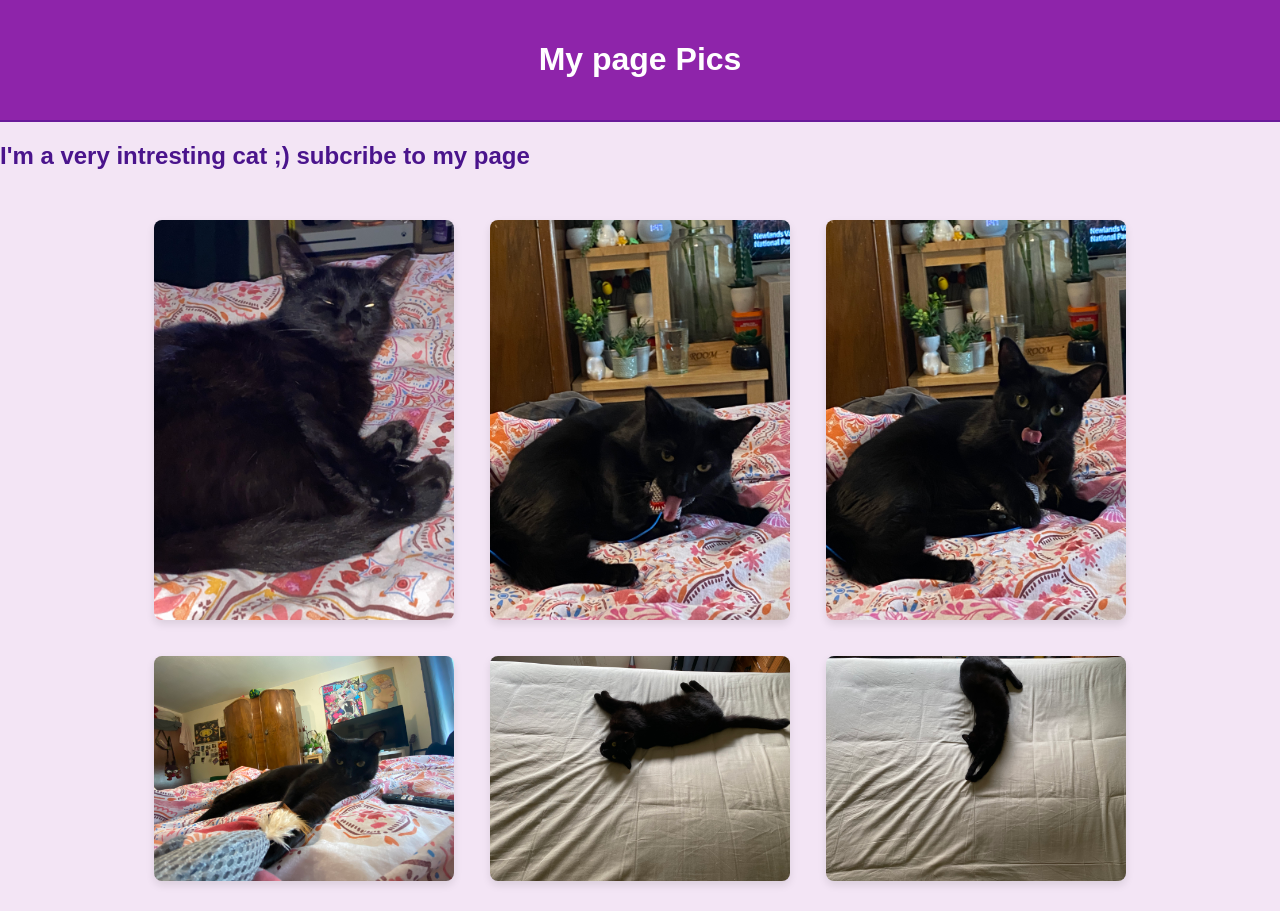
<file: images/page/index.html>
<!-- selfies/index.html -->
<!DOCTYPE html>
<html lang="es">
<head>
    <meta charset="UTF-8">
    <meta name="viewport" content="width=device-width, initial-scale=1.0">
    <title>Selfies</title>
    <link rel="stylesheet" href="gallery.css">
</head>
<body>
    <header>
        <h1>My page Pics</h1>
        
    </header>
    <main>
        <h2>I'm a very intresting cat ;) subcribe to my page</h2>
        <div class="gallery">
            <img src="page.jpeg" alt="page 1">
            <img src="page1.jpeg" alt="page 2">
            <img src="page2.jpeg" alt="page 3">
            <img src="page3.jpeg" alt="page 4">
            <img src="page4.jpeg" alt="page 5">
            <img src="page5.jpeg" alt="page 6">
            
            <!-- Agrega más fotos aquí -->
        </div>
    </main>
</body>
</html>
</file>
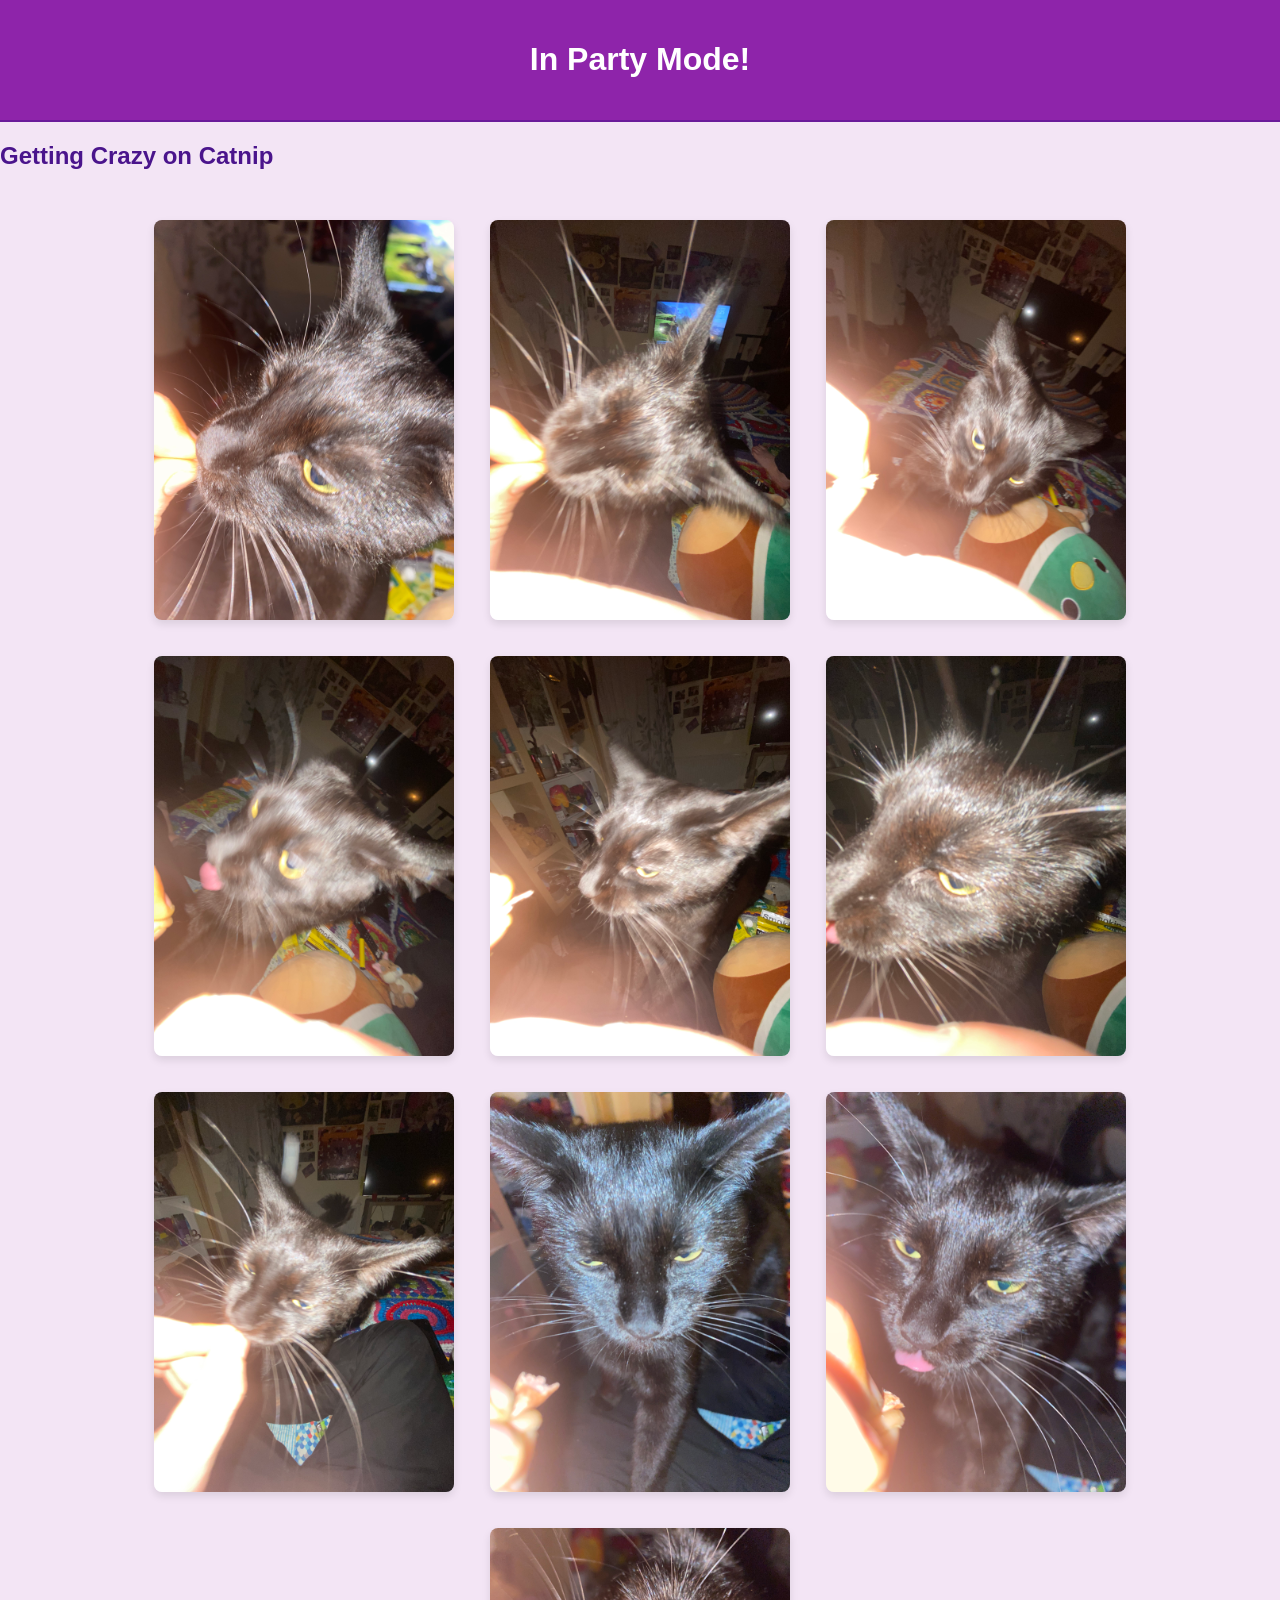
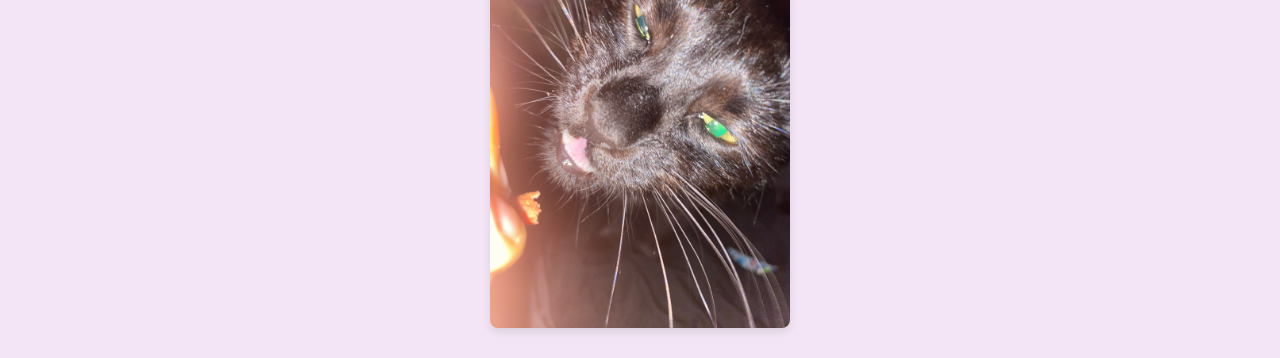
<file: images/party/index.html>
<!-- selfies/index.html -->
<!DOCTYPE html>
<html lang="es">
<head>
    <meta charset="UTF-8">
    <meta name="viewport" content="width=device-width, initial-scale=1.0">
    <title>Selfies</title>
    <link rel="stylesheet" href="gallery.css">
</head>
<body>
    <header>
        <h1>In Party Mode!</h1>
        
    </header>
    <main>
        <h2>Getting Crazy on Catnip</h2>
        <div class="gallery">
            <img src="party.jpeg" alt="party 1">
            <img src="party1.jpeg" alt="party 2">
            <img src="party2.jpeg" alt="party 3">
            <img src="party3.jpeg" alt="party 4">
            <img src="party4.jpeg" alt="party 5">
            <img src="party5.jpeg" alt="party 6">
            <img src="party6.jpeg" alt="party 7">
            <img src="party7.jpeg" alt="party 8">
            <img src="party8.jpeg" alt="party 9">
            <img src="party9.jpeg" alt="party 10">
        
            <!-- Agrega más fotos aquí -->
        </div>
    </main>
</body>
</html>
</file>
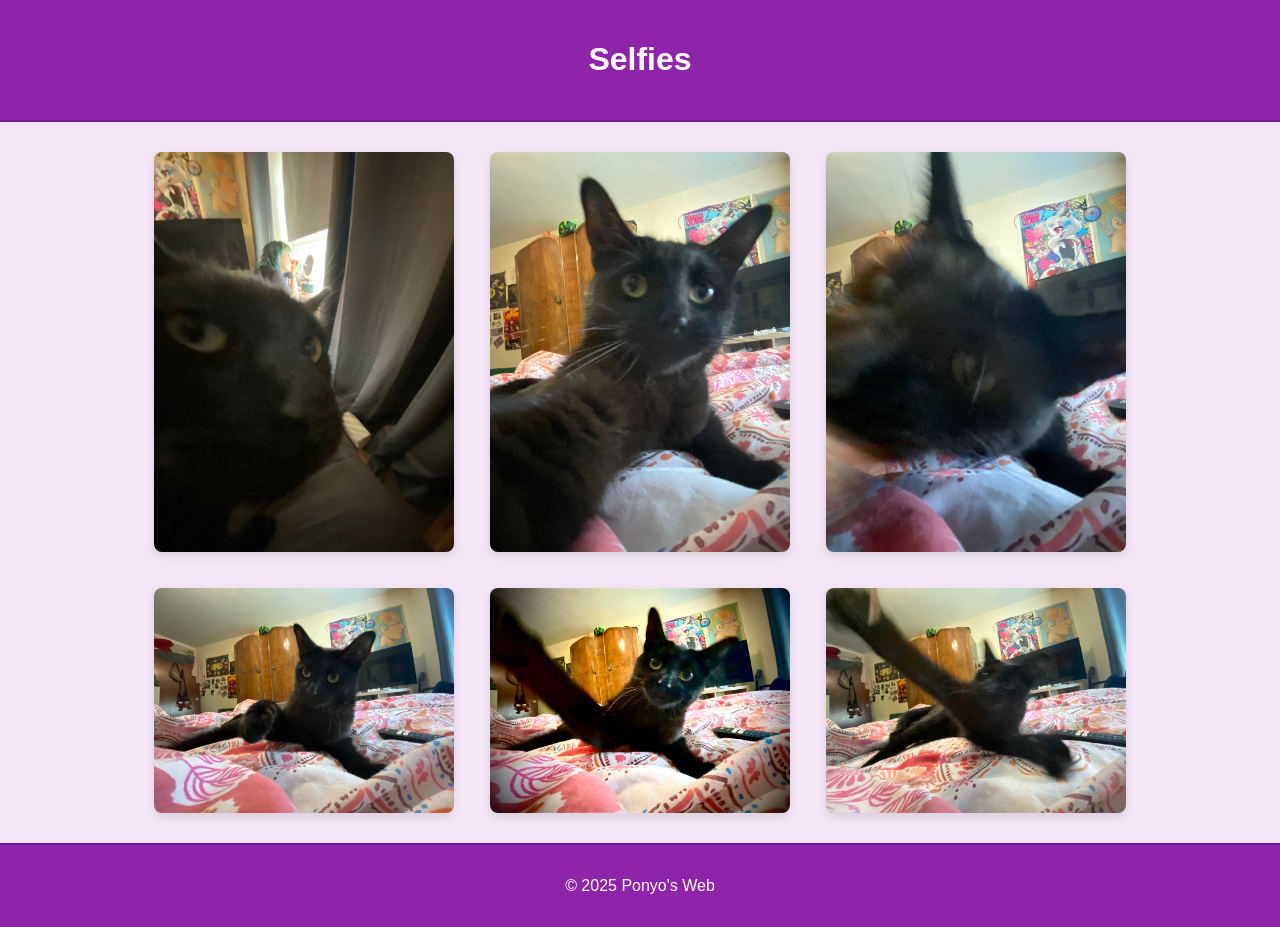
<file: images/selfies/index.html>
<!DOCTYPE html>
<html lang="en">
<head>
    <meta charset="UTF-8">
    <meta name="viewport" content="width=device-width, initial-scale=1.0">
    <title>Selfies</title>
    <link rel="stylesheet" href="gallery.css">
</head>
<body>
    <header>
        <h1>Selfies</h1>
    </header>
    <main>
        <section class="gallery">
            <img src="selfie1.jpeg" alt="Selfie 1">
            <img src="selfie2.jpeg" alt="Selfie 2">
            <img src="selfie3.jpeg" alt="Selfie 3">
            <img src="selfie4.jpeg" alt="Selfie 4">
            <img src="selfie5.jpeg" alt="Selfie 5">
            <img src="selfie6.jpeg" alt="Selfie 6">
            <!-- Agrega más imágenes según sea necesario -->
        </section>
    </main>
    <footer>
        <p>&copy; 2025 Ponyo's Web</p>
    </footer>
</body>
</html>
</file>
<file: images/page/gallery.css>
/* Estilos generales para la página */
body {
    font-family: Arial, sans-serif;
    background-color: #f3e5f5; /* Fondo rosado claro */
    color: #4a148c; /* Texto púrpura oscuro */
    margin: 0;
    padding: 0;
}

/* Estilo para el encabezado */
header {
    background-color: #8e24aa; /* Púrpura medio */
    padding: 20px;
    text-align: center;
    border-bottom: 2px solid #6a1b9a; /* Púrpura oscuro */
    color: #fff; /* Texto blanco */
}

header nav a {
    text-decoration: none;
    margin: 0 10px;
    font-size: 1.2rem;
    color: #fff; /* Texto blanco */
}

header nav a:hover {
    color: #f3e5f5; /* Texto rosado claro */
    text-decoration: underline;
}

/* Estilo para las imágenes dentro de las galerías */
.gallery img {
    width: 100%;
    max-width: 300px; /* Ajustar el tamaño máximo de las imágenes */
    height: auto;     /* Mantener la relación de aspecto original */
    margin: 10px;
    border-radius: 8px;
    box-shadow: 0 4px 8px rgba(0, 0, 0, 0.1);
    object-fit: cover; /* Asegura que las imágenes mantengan su proporción */
}

/* Estilo adicional para las galerías */
.gallery {
    display: flex;
    flex-wrap: wrap;
    justify-content: center;
    gap: 16px;
    padding: 20px;
    max-width: 100%;
    margin: 0 auto;
}

/* Estilo para el pie de página */
footer {
    text-align: center;
    padding: 1rem;
    background-color: #8e24aa; /* Púrpura medio */
    border-top: 2px solid #6a1b9a; /* Púrpura oscuro */
    color: #fff; /* Texto blanco */
}
</file>
<file: images/party/gallery.css>
/* Estilos generales para la página */
body {
    font-family: Arial, sans-serif;
    background-color: #f3e5f5; /* Fondo rosado claro */
    color: #4a148c; /* Texto púrpura oscuro */
    margin: 0;
    padding: 0;
}

/* Estilo para el encabezado */
header {
    background-color: #8e24aa; /* Púrpura medio */
    padding: 20px;
    text-align: center;
    border-bottom: 2px solid #6a1b9a; /* Púrpura oscuro */
    color: #fff; /* Texto blanco */
}

header nav a {
    text-decoration: none;
    margin: 0 10px;
    font-size: 1.2rem;
    color: #fff; /* Texto blanco */
}

header nav a:hover {
    color: #f3e5f5; /* Texto rosado claro */
    text-decoration: underline;
}

/* Estilo para las imágenes dentro de las galerías */
.gallery img {
    width: 100%;
    max-width: 300px; /* Ajustar el tamaño máximo de las imágenes */
    height: auto;     /* Mantener la relación de aspecto original */
    margin: 10px;
    border-radius: 8px;
    box-shadow: 0 4px 8px rgba(0, 0, 0, 0.1);
    object-fit: cover; /* Asegura que las imágenes mantengan su proporción */
}

/* Estilo adicional para las galerías */
.gallery {
    display: flex;
    flex-wrap: wrap;
    justify-content: center;
    gap: 16px;
    padding: 20px;
    max-width: 100%;
    margin: 0 auto;
}

/* Estilo para el pie de página */
footer {
    text-align: center;
    padding: 1rem;
    background-color: #8e24aa; /* Púrpura medio */
    border-top: 2px solid #6a1b9a; /* Púrpura oscuro */
    color: #fff; /* Texto blanco */
}
</file>
<file: images/selfies/gallery.css>
/* Estilos generales para la página */
body {
    font-family: Arial, sans-serif;
    background-color: #f3e5f5; /* Fondo rosado claro */
    color: #4a148c; /* Texto púrpura oscuro */
    margin: 0;
    padding: 0;
}

/* Estilo para el encabezado */
header {
    background-color: #8e24aa; /* Púrpura medio */
    padding: 20px;
    text-align: center;
    border-bottom: 2px solid #6a1b9a; /* Púrpura oscuro */
    color: #fff; /* Texto blanco */
}

header nav a {
    text-decoration: none;
    margin: 0 10px;
    font-size: 1.2rem;
    color: #fff; /* Texto blanco */
}

header nav a:hover {
    color: #f3e5f5; /* Texto rosado claro */
    text-decoration: underline;
}

/* Estilo para las imágenes dentro de las galerías */
.gallery img {
    width: 100%;
    max-width: 300px; /* Ajustar el tamaño máximo de las imágenes */
    height: auto;     /* Mantener la relación de aspecto original */
    margin: 10px;
    border-radius: 8px;
    box-shadow: 0 4px 8px rgba(0, 0, 0, 0.1);
    object-fit: cover; /* Asegura que las imágenes mantengan su proporción */
}

/* Estilo adicional para las galerías */
.gallery {
    display: flex;
    flex-wrap: wrap;
    justify-content: center;
    gap: 16px;
    padding: 20px;
    max-width: 100%;
    margin: 0 auto;
}

/* Estilo para el pie de página */
footer {
    text-align: center;
    padding: 1rem;
    background-color: #8e24aa; /* Púrpura medio */
    border-top: 2px solid #6a1b9a; /* Púrpura oscuro */
    color: #fff; /* Texto blanco */
}
</file>
